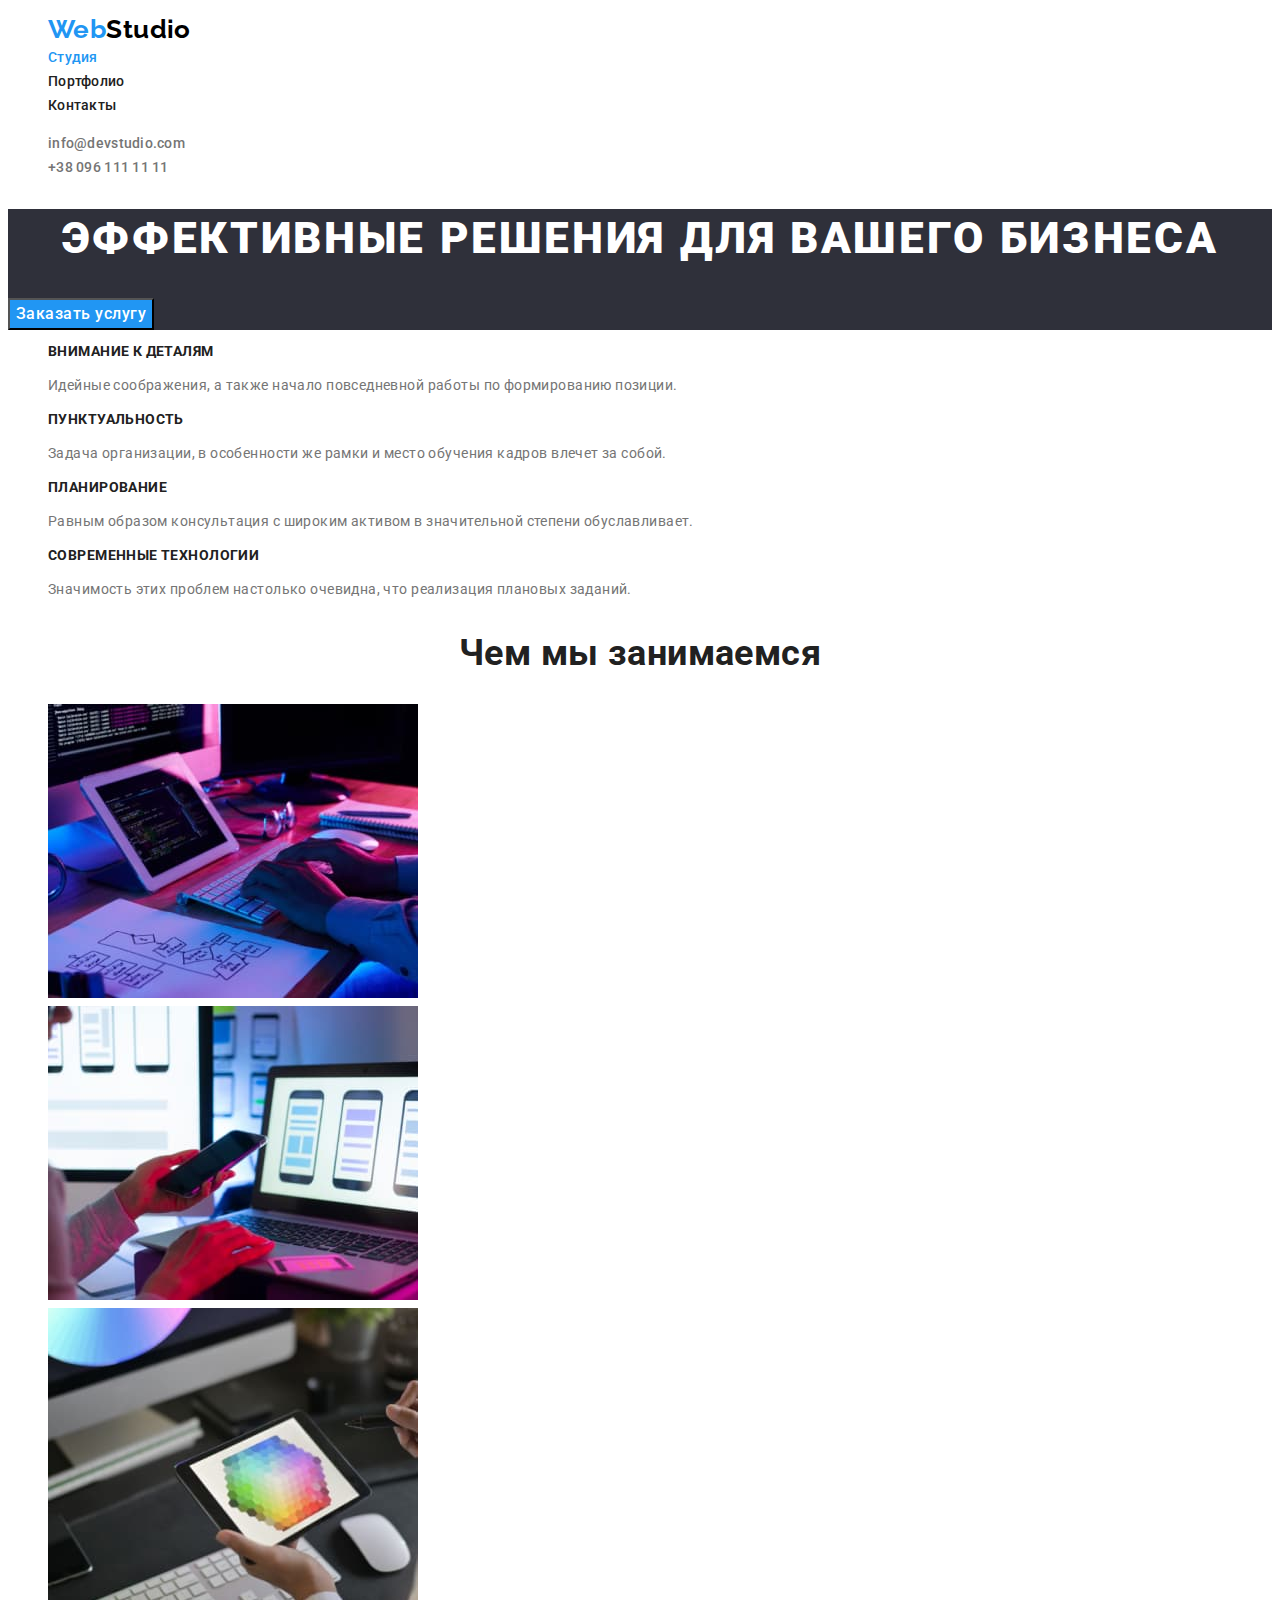
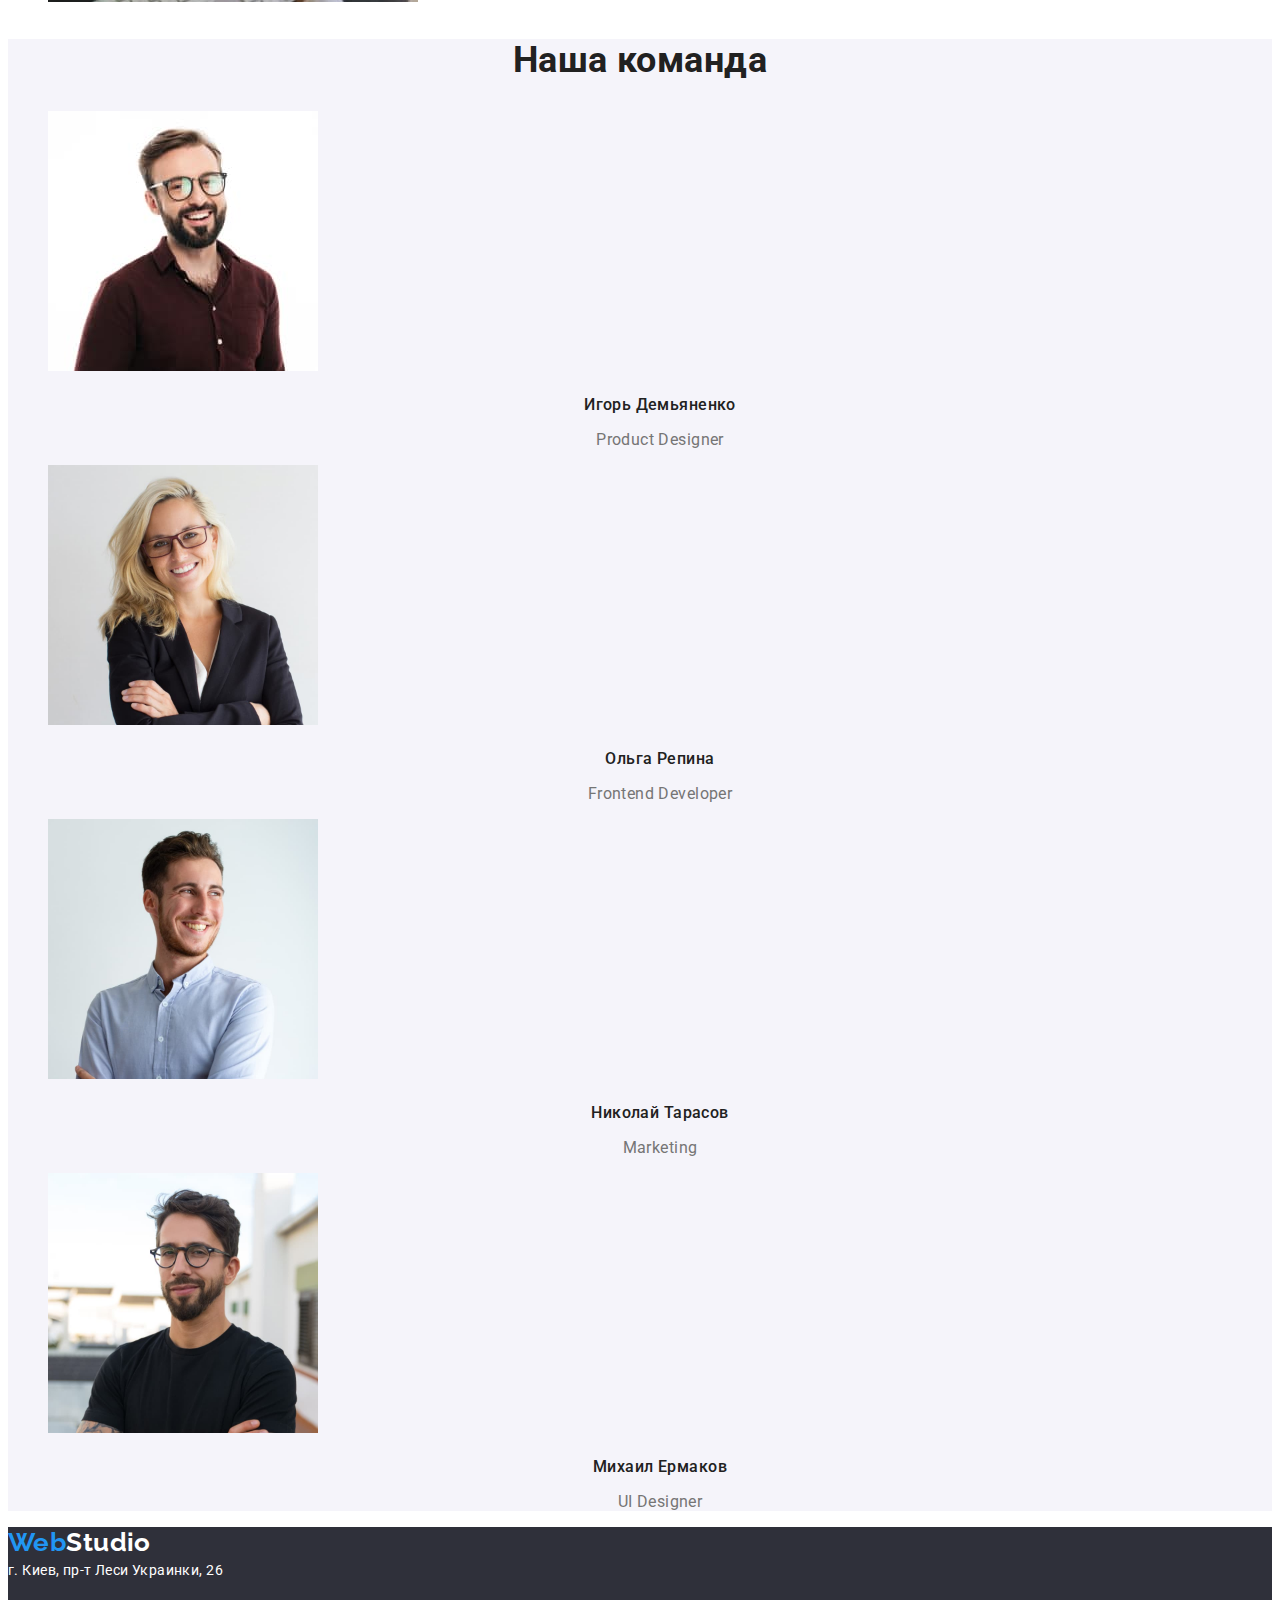
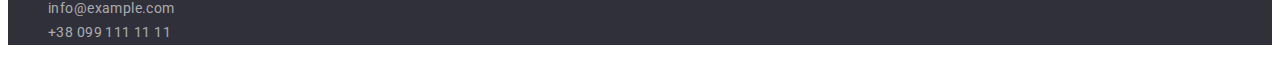
<file: index.html>
<!DOCTYPE html>
<html lang="ru">
  <head>
    <meta charset="UTF-8" />
    <meta http-equiv="X-UA-Compatible" content="IE=edge" />
    <meta name="viewport" content="width=device-width, initial-scale=1.0" />
    <title>Студия</title>

    <link rel="preconnect" href="https://fonts.gstatic.com" />
    <link
      href="https://fonts.googleapis.com/css2?family=Raleway:wght@700&family=Roboto:wght@400;500;700;900&display=swap"
      rel="stylesheet"
    />

    <link
      rel="stylesheet"
      href="https://cdnjs.cloudflare.com/ajax/libs/modern-normalize/1.0.0/modern-normalize.min.css"
      integrity="sha512-ISS7cAi1PEhQ8jnbJpJZMd29NlhNj4AWYyLOSp2CE/CsHxTCu+r+t0D2yoJudVrd0/8fTVPUVDzY5Tvli75u/g=="
      crossorigin="anonymous"
    />

    <link rel="stylesheet" href="./css/styles.css" />
  </head>
  <body>
    <!-- Шапка страницы -->
    <header>
      <nav>
        <!-- Навигация на другие страницы -->
        <ul class="main-nav list">
          <li>
            <a href="./index.html" class="logo" lang="en"
              ><span class="colored-segment">Web</span>Studio</a
            >
          </li>
          <li>
            <a href="./index.html" class="link current">Студия</a>
          </li>
          <li>
            <a href="./portfolio.html" class="link">Портфолио</a>
          </li>
          <li>
            <a href="" class="link">Контакты</a>
          </li>
        </ul>
      </nav>

      <ul class="main-contacts list">
        <!-- Контакты (почта и телефон) -->
        <li>
          <a href="mailto:info@devstudio.com" class="link" lang="en"
            >info@devstudio.com</a
          >
        </li>
        <li>
          <a href="tel:+380961111111" class="link">+38 096 111 11 11</a>
        </li>
      </ul>
    </header>

    <!-- Уникальный контент страницы -->
    <main>
      <section class="hero">
        <!-- Секция Hero -->
        <h1 class="hero-title">Эффективные решения для вашего бизнеса</h1>
        <button type="button" class="button primary">Заказать услугу</button>
      </section>

      <section class="feature">
        <!-- Секция Особенности -->
        <h2 class="section-title visually-hidden">Особенности</h2>
        <ul class="list">
          <li>
            <h3 class="title">Внимание к деталям</h3>
            <p>
              Идейные соображения, а также начало повседневной работы по
              формированию позиции.
            </p>
          </li>
          <li>
            <h3 class="title">Пунктуальность</h3>
            <p>
              Задача организации, в особенности же рамки и место обучения кадров
              влечет за собой.
            </p>
          </li>
          <li>
            <h3 class="title">Планирование</h3>
            <p>
              Равным образом консультация с широким активом в значительной
              степени обуславливает.
            </p>
          </li>
          <li>
            <h3 class="title">Современные технологии</h3>
            <p>
              Значимость этих проблем настолько очевидна, что реализация
              плановых заданий.
            </p>
          </li>
        </ul>
      </section>

      <section>
        <!-- Секция Чем мы занимаемся -->
        <h2 class="section-title">Чем мы занимаемся</h2>
        <ul class="list">
          <li>
            <img
              src="./images/img-typeofservice-1.jpg"
              alt="Десктопные приложения"
              width="370"
            />
          </li>
          <li>
            <img
              src="./images/img-typeofservice-2.jpg"
              alt="Мобильные приложения"
              width="370"
            />
          </li>
          <li>
            <img
              src="./images/img-typeofservice-3.jpg"
              alt="Дизайнерские решения"
              width="370"
            />
          </li>
        </ul>
      </section>

      <section class="team">
        <!-- Секция Наша команда -->
        <h2 class="section-title">Наша команда</h2>
        <ul class="list">
          <li>
            <img
              src="./images/img-teamember-1.jpg"
              alt="Игорь Демьяненко"
              width="270"
            />
            <h3 class="title">Игорь Демьяненко</h3>
            <p class="text">Product Designer</p>
          </li>
          <li>
            <img
              src="./images/img-teamember-2.jpg"
              alt="Ольга Репина"
              width="270"
            />
            <h3 class="title">Ольга Репина</h3>
            <p class="text">Frontend Developer</p>
          </li>
          <li>
            <img
              src="./images/img-teamember-3.jpg"
              alt="Николай Тарасов"
              width="270"
            />
            <h3 class="title">Николай Тарасов</h3>
            <p class="text">Marketing</p>
          </li>
          <li>
            <img
              src="./images/img-teamember-4.jpg"
              alt="Михаил Ермаков"
              width="270"
            />
            <h3 class="title">Михаил Ермаков</h3>
            <p class="text">UI Designer</p>
          </li>
        </ul>
      </section>
    </main>

    <!-- Подвал страницы -->
    <footer class="page-footer">
      <a href="./index.html" class="logo colored" lang="en"
        ><span class="colored-segment">Web</span>Studio</a
      >
      <address class="adds">г. Киев, пр-т Леси Украинки, 26</address>

      <ul class="contacts list">
        <li>
          <a href="mailto:info@example.com" class="link" lang="en"
            >info@example.com</a
          >
        </li>
        <li>
          <a href="tel:+380991111111" class="link">+38 099 111 11 11</a>
        </li>
      </ul>
    </footer>
  </body>
</html>
</file>
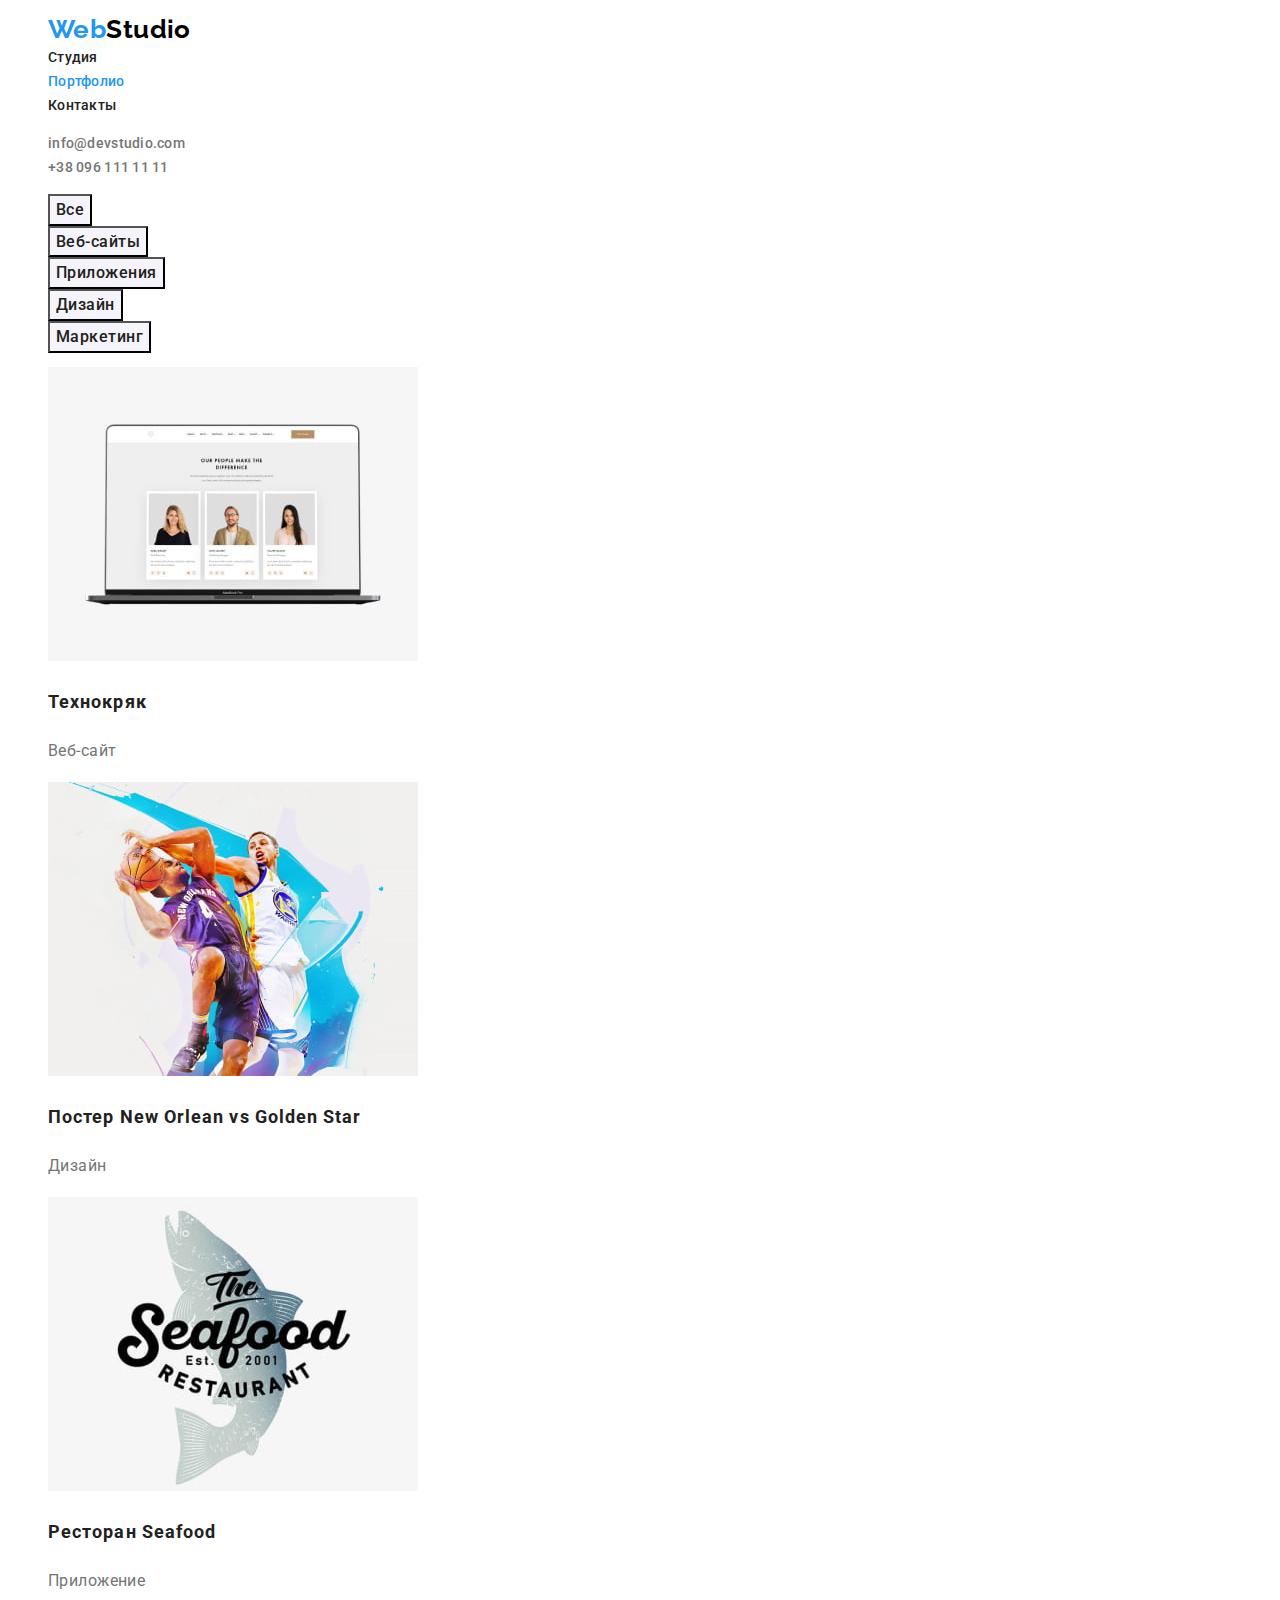
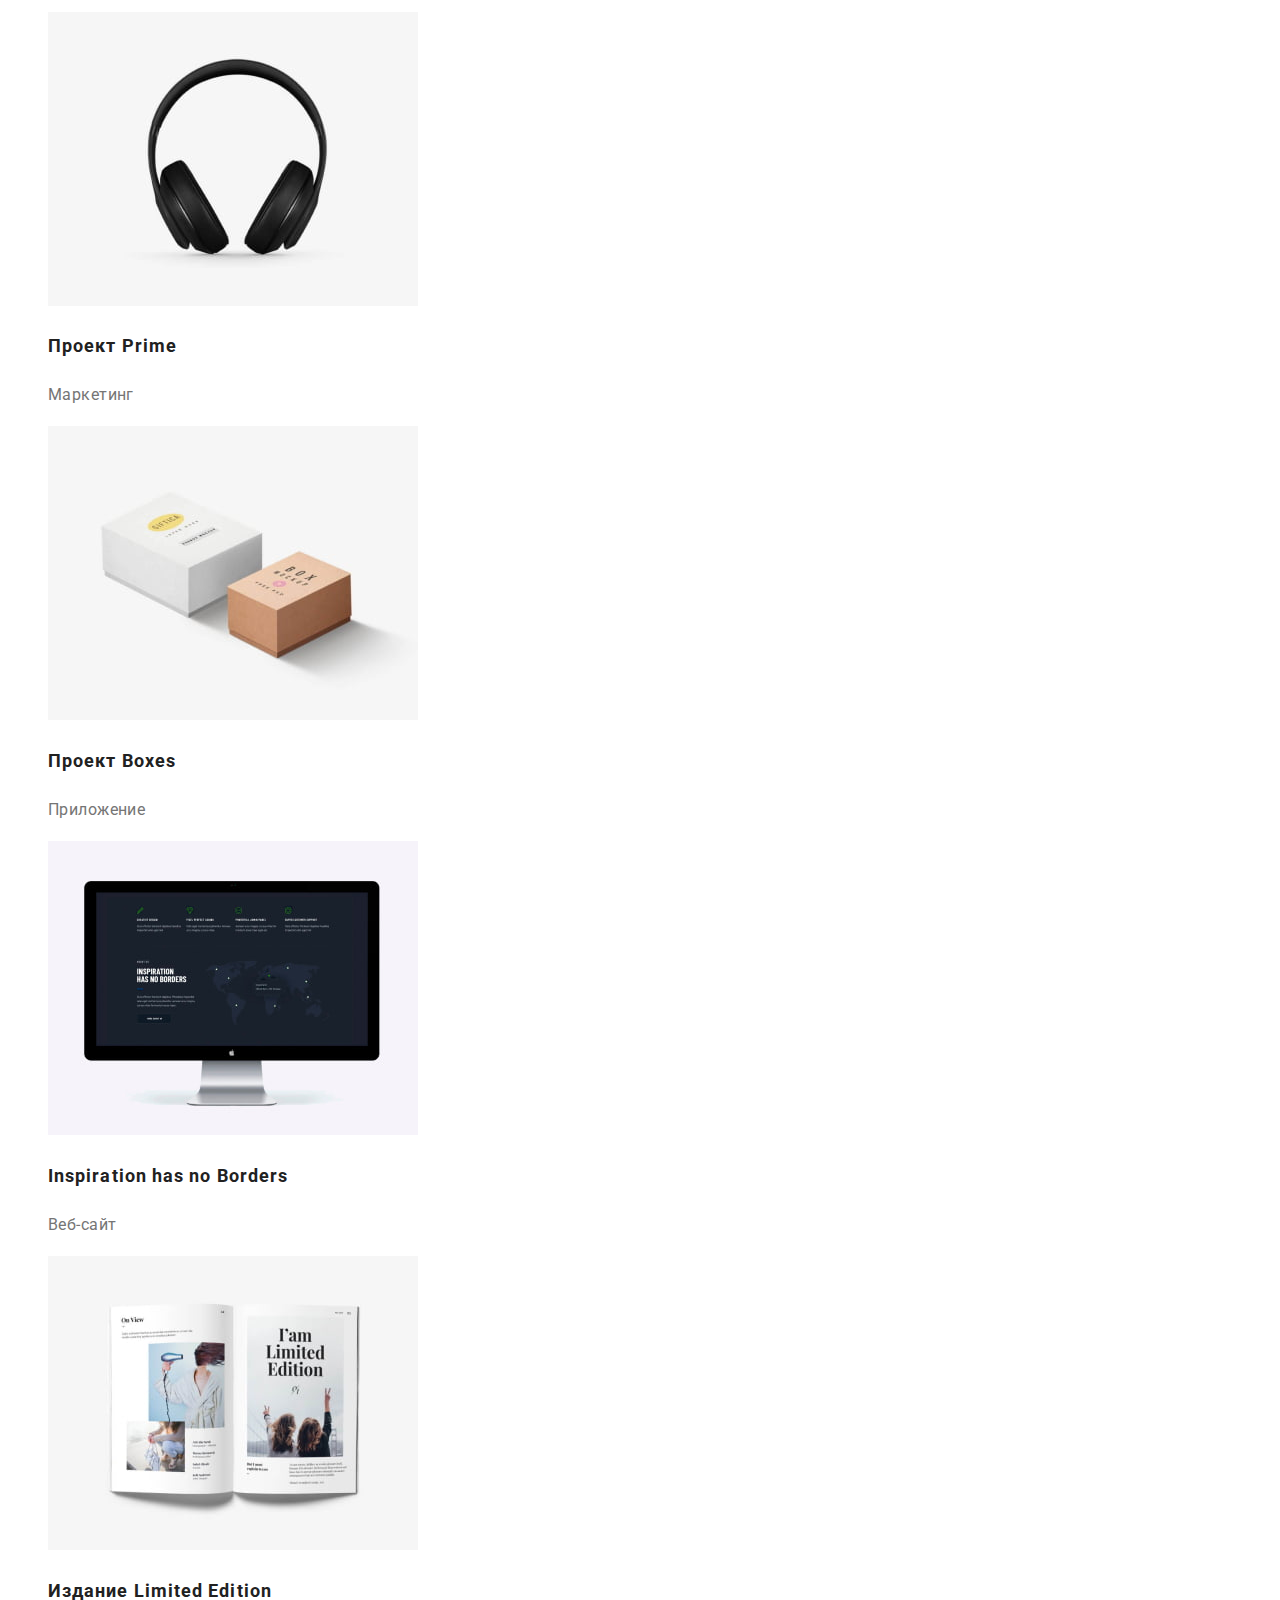
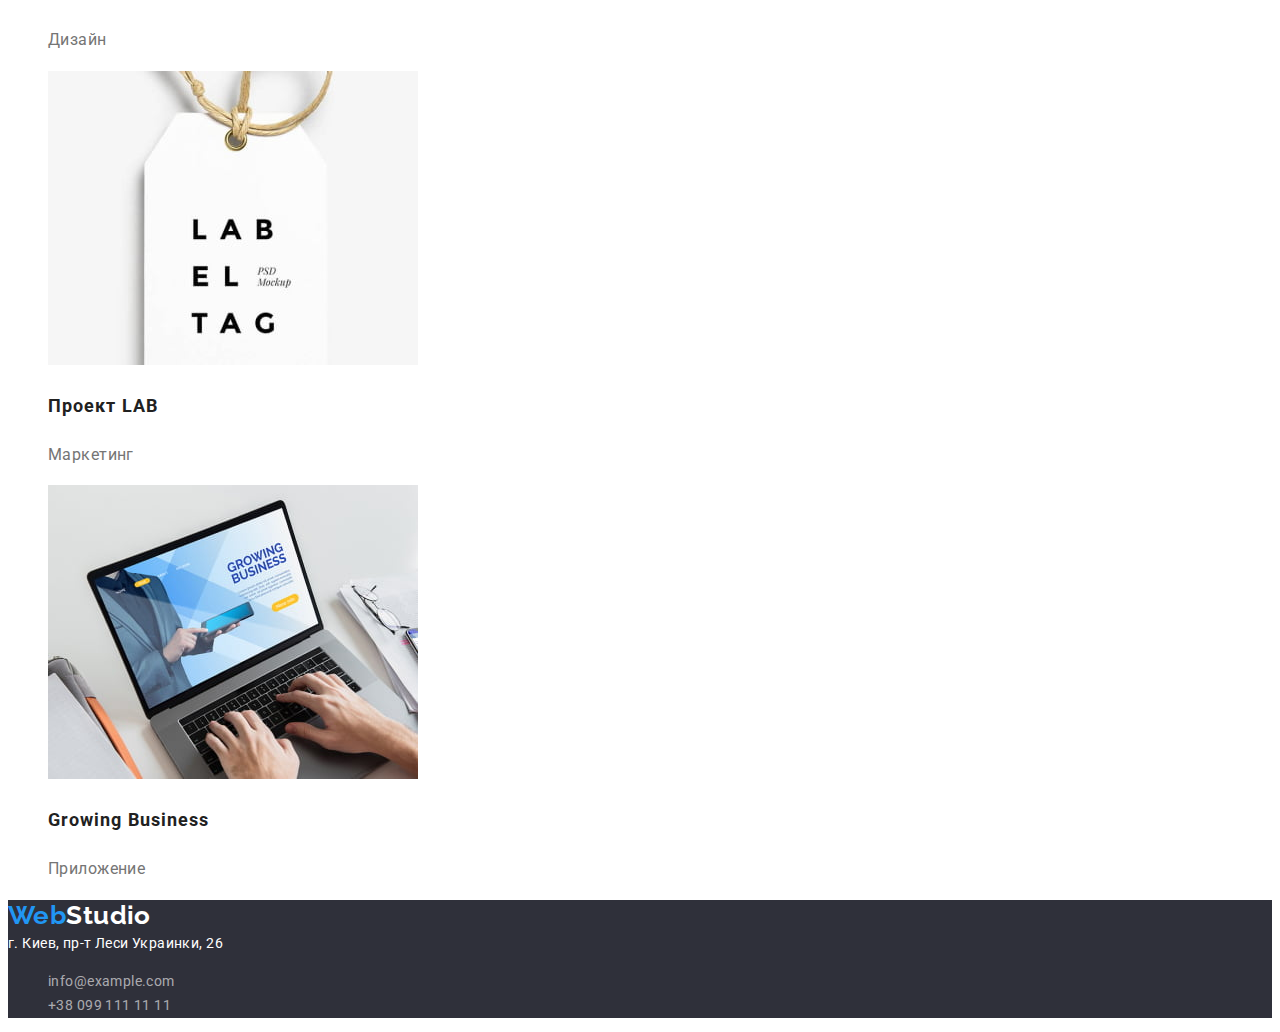
<file: portfolio.html>
<!DOCTYPE html>
<html lang="en">
  <head>
    <meta charset="UTF-8" />
    <meta http-equiv="X-UA-Compatible" content="IE=edge" />
    <meta name="viewport" content="width=device-width, initial-scale=1.0" />
    <title>Портфолио</title>

    <link rel="preconnect" href="https://fonts.gstatic.com" />
    <link
      href="https://fonts.googleapis.com/css2?family=Raleway:wght@700&family=Roboto:wght@400;500;700;900&display=swap"
      rel="stylesheet"
    />

    <link
      rel="stylesheet"
      href="https://cdnjs.cloudflare.com/ajax/libs/modern-normalize/1.0.0/modern-normalize.min.css"
      integrity="sha512-ISS7cAi1PEhQ8jnbJpJZMd29NlhNj4AWYyLOSp2CE/CsHxTCu+r+t0D2yoJudVrd0/8fTVPUVDzY5Tvli75u/g=="
      crossorigin="anonymous"
    />

    <link rel="stylesheet" href="./css/styles.css" />
  </head>
  <body>
    <!-- Шапка страницы -->
    <header>
      <nav>
        <!-- Навигация на другие страницы -->
        <ul class="main-nav list">
          <li>
            <a href="./index.html" class="logo" lang="en"
              ><span class="colored-segment">Web</span>Studio</a
            >
          </li>
          <li>
            <a href="./index.html" class="link">Студия</a>
          </li>
          <li>
            <a href="./portfolio.html" class="link current">Портфолио</a>
          </li>
          <li>
            <a href="" class="link">Контакты</a>
          </li>
        </ul>
      </nav>

      <ul class="main-contacts list">
        <!-- Контакты (почта и телефон) -->
        <li>
          <a href="mailto:info@devstudio.com" class="link" lang="en"
            >info@devstudio.com</a
          >
        </li>
        <li>
          <a href="tel:+380961111111" class="link">+38 096 111 11 11</a>
        </li>
      </ul>
    </header>

    <!-- Уникальный контент страницы -->
    <main>
      <section class="portfolio">
        <!-- Секция Портфолио -->
        <h1 class="visually-hidden">Портфолио</h1>
        <ul class="list">
          <li>
            <!-- <button autofocus type="button" class="button filter">Все</button> -->
            <!-- current -->
            <button type="button" class="button filter">Все</button>
          </li>
          <li>
            <button type="button" class="button filter">Веб-сайты</button>
          </li>
          <li>
            <button type="button" class="button filter">Приложения</button>
          </li>
          <li><button type="button" class="button filter">Дизайн</button></li>
          <li>
            <button type="button" class="button filter">Маркетинг</button>
          </li>
        </ul>

        <ul class="list">
          <li>
            <a href="" class="link">
              <img
                src="./images/img-project-1.jpg"
                alt="Технокряк"
                width="370"
              />
              <h2 class="title">Технокряк</h2>
              <p class="text">Веб-сайт</p>
            </a>
          </li>

          <li>
            <a href="" class="link">
              <img
                src="./images/img-project-2.jpg"
                alt="Постер New Orlean vs Golden Star"
                width="370"
              />
              <h2 class="title">Постер New Orlean vs Golden Star</h2>
              <p class="text">Дизайн</p>
            </a>
          </li>

          <li>
            <a href="" class="link">
              <img
                src="./images/img-project-3.jpg"
                alt="Ресторан Seafood"
                width="370"
              />
              <h2 class="title">Ресторан Seafood</h2>
              <p class="text">Приложение</p>
            </a>
          </li>

          <li>
            <a href="" class="link">
              <img
                src="./images/img-project-4.jpg"
                alt="Проект Prime"
                width="370"
              />
              <h2 class="title">Проект Prime</h2>
              <p class="text">Маркетинг</p>
            </a>
          </li>

          <li>
            <a href="" class="link">
              <img
                src="./images/img-project-5.jpg"
                alt="Проект Boxes"
                width="370"
              />
              <h2 class="title">Проект Boxes</h2>
              <p class="text">Приложение</p>
            </a>
          </li>

          <li>
            <a href="" class="link">
              <img
                src="./images/img-project-6.jpg"
                alt="Inspiration has no Borders"
                width="370"
              />
              <h2 class="title">Inspiration has no Borders</h2>
              <p class="text">Веб-сайт</p>
            </a>
          </li>

          <li>
            <a href="" class="link">
              <img
                src="./images/img-project-7.jpg"
                alt="Издание Limited Edition"
                width="370"
              />
              <h2 class="title">Издание Limited Edition</h2>
              <p class="text">Дизайн</p>
            </a>
          </li>

          <li>
            <a href="" class="link">
              <img
                src="./images/img-project-8.jpg"
                alt="Проект LAB"
                width="370"
              />
              <h2 class="title">Проект LAB</h2>
              <p class="text">Маркетинг</p>
            </a>
          </li>

          <li>
            <a href="" class="link">
              <img
                src="./images/img-project-9.jpg"
                alt="Growing Business"
                width="370"
              />
              <h2 class="title">Growing Business</h2>
              <p class="text">Приложение</p>
            </a>
          </li>
        </ul>
      </section>
    </main>

    <!-- Подвал страницы -->
    <footer class="page-footer">
      <a href="./index.html" class="logo colored" lang="en"
        ><span class="colored-segment">Web</span>Studio</a
      >
      <address class="adds">г. Киев, пр-т Леси Украинки, 26</address>

      <ul class="contacts list">
        <li>
          <a href="mailto:info@example.com" class="link" lang="en"
            >info@example.com</a
          >
        </li>
        <li>
          <a href="tel:+380991111111" class="link">+38 099 111 11 11</a>
        </li>
      </ul>
    </footer>
  </body>
</html>
</file>
<file: css/styles.css>
/* набор используемых цветов + шрифтов */
:root {
  --main-color: #ffffff;

  --first-text-color: #757575;
  --second-text-color: #212121;

  --accent-color: #2196f3;

  --add-dark-text-color: #000000;
  --add-light-text-color: rgba(255, 255, 255, 0.6);

  --first-bg-color: #2f303a;
  --second-bg-color: #f5f4fa;

  --first-font-family: 'Roboto', sans-serif;
  --second-font-family: 'Raleway', sans-serif;
}

/* устанавливает базовые(основные) шрифт + цвет + фон: для всего документа */
body {
  background-color: var(--main-color);

  font-family: var(--first-font-family);
  font-size: 14px;
  line-height: 1.71;
  letter-spacing: 0.03em;

  color: var(--first-text-color);
}

/* скрывает заголовок */
.visually-hidden {
  position: absolute !important;
  clip: rect(1px 1px 1px 1px);
  clip: rect(1px, 1px, 1px, 1px);
  padding: 0 !important;
  border: 0 !important;
  height: 1px !important;
  width: 1px !important;
  overflow: hidden;
}

/* отключает маркеры: для списков ul всего документа*/
.list {
  list-style: none;
}

/* отключает подчеркивание: для ссылок всего документа */
.link,
.logo {
  text-decoration: none;
}

/* устанавливает базовые(основные) шрифт + цвет: для ссылки лого */
.logo {
  font-family: var(--second-font-family);
  font-weight: 700;
  font-size: 26px;
  line-height: 1.19;

  color: var(--add-dark-text-color);
}

/* устанавливает цвет: для ссылки лого */
.logo.colored {
  color: var(--main-color);
}

/* устанавливает акцентный цвет: для фрагмента ссылки лого */
.colored-segment {
  color: var(--accent-color);
}

/* устанавливает шрифт: для ссылок, находящихся в блоке навигации по сайту(кроме лого) и */
/*                                              в блоке контактов шапки страницы */
.main-nav .link,
.main-contacts .link {
  font-weight: 500;
  line-height: 1.14;
  letter-spacing: 0.02em;
}

/* устанавливает цвет: для ссылок, находящихся в блоке навигации по сайту(кроме лого) */
.main-nav .link {
  color: var(--second-text-color);
}

/* устанавливает цвет: для ссылок, находящихся в блоке контактов шапки страницы */
.main-contacts .link {
  color: var(--first-text-color);
}

/* устанавливает акцентный цвет: при ховере, фокусе для ссылок, находящихся в блоке навигации по сайту(кроме лого), */
/*                                                                          в блоке контактов шапки страницы и */
/*                                                                          в блоке контактов подвала страницы */
.main-nav .link:hover,
.main-nav .link:focus,
.main-contacts .link:hover,
.main-contacts .link:focus,
.contacts .link:hover,
.contacts .link:focus {
  color: var(--accent-color);
}

/* устанавливает акцентный цвет: для текущей страницы */
.main-nav .link.current {
  color: var(--accent-color);
}

/* устанавливает фон: для Hero, подвала страницы */
.hero,
.page-footer {
  background-color: var(--first-bg-color);
}

/* устанавливает шрифт + цвет: для заголовка Hero */
.hero-title {
  font-weight: 900;
  font-size: 44px;
  line-height: 1.36;
  text-align: center;
  letter-spacing: 0.06em;
  text-transform: uppercase;

  color: var(--main-color);
}

/* устанавливает базовые(основные) шрифт + тип курсора: для кнопок всего документа */
.button {
  /* border: none; */

  font-family: inherit;
  font-weight: 500;
  font-size: 16px;
  line-height: 1.62;
  text-align: center;
  letter-spacing: 0.03em;

  cursor: pointer;
}

/* устанавливает цвет + фон: для кнопки в Hero, при ховере, фокусе на кнопке-фильтр */
.button.primary,
.button.filter:hover,
.button.filter:focus {
  background-color: var(--accent-color);
  color: var(--main-color);
}

/* устанавливает цвет + фон: для кнопки-фильтр, при ховере, фокусе на кнопке в Hero */
.button.filter,
.button.primary:hover,
.button.primary:focus {
  background-color: var(--second-bg-color);
  color: var(--second-text-color);
}

/* устанавливает шрифт + цвет: для всех заголовков h2 главной страницы */
.section-title {
  font-weight: 700;
  font-size: 36px;
  line-height: 1.17;
  text-align: center;

  color: var(--second-text-color);
}

/* устанавливает шрифт + цвет: для заголовков h3 секции Особенности главной страницы*/
.feature .title {
  font-weight: 700;
  font-size:  inherit; /*14px;*/ 
  line-height: 1.14;
  text-transform: uppercase;

  color: var(--second-text-color);
}

/* устанавливает шрифт: для заголовков h3, параграфов p секции Наша команда главной страницы*/
.team .title,
.team .text {
  font-size: 16px;
  line-height: 1.19;
  text-align: center;
}

/* устанавливает шрифт + цвет: для заголовков h3 секции Наша команда главной страницы*/
.team .title {
  font-weight: 500;
  color: var(--second-text-color);
}

/* устанавливает цвет: для параграфов p секции Наша команда главной страницы*/
.team .text {
  color: var(--first-text-color);
}

.team {
  background-color: var(--second-bg-color);
}

/* устанавливает шрифт + цвет: для заголовков h2 секции Портфолио страницы Портфолио*/
.portfolio .title {
  font-weight: 700;
  font-size: 18px;
  line-height: 2;
  letter-spacing: 0.06em;

  color: var(--second-text-color);
}

/* устанавливает шрифт + цвет: для параграфов p секции Портфолио страницы Портфолио*/
.portfolio .text {
  font-size: 16px;
  line-height: 1.87;

  color: var(--first-text-color);
}

/* устанавливает шрифт + цвет: для адреса address в подвале страницы */
.adds {
  font-style: normal;
  color: var(--main-color);
}

/* устанавливает цвет: для ссылок, находящихся в блоке контактов подвала страницы */
.contacts .link {
  color: var(--add-light-text-color);
}
</file>
